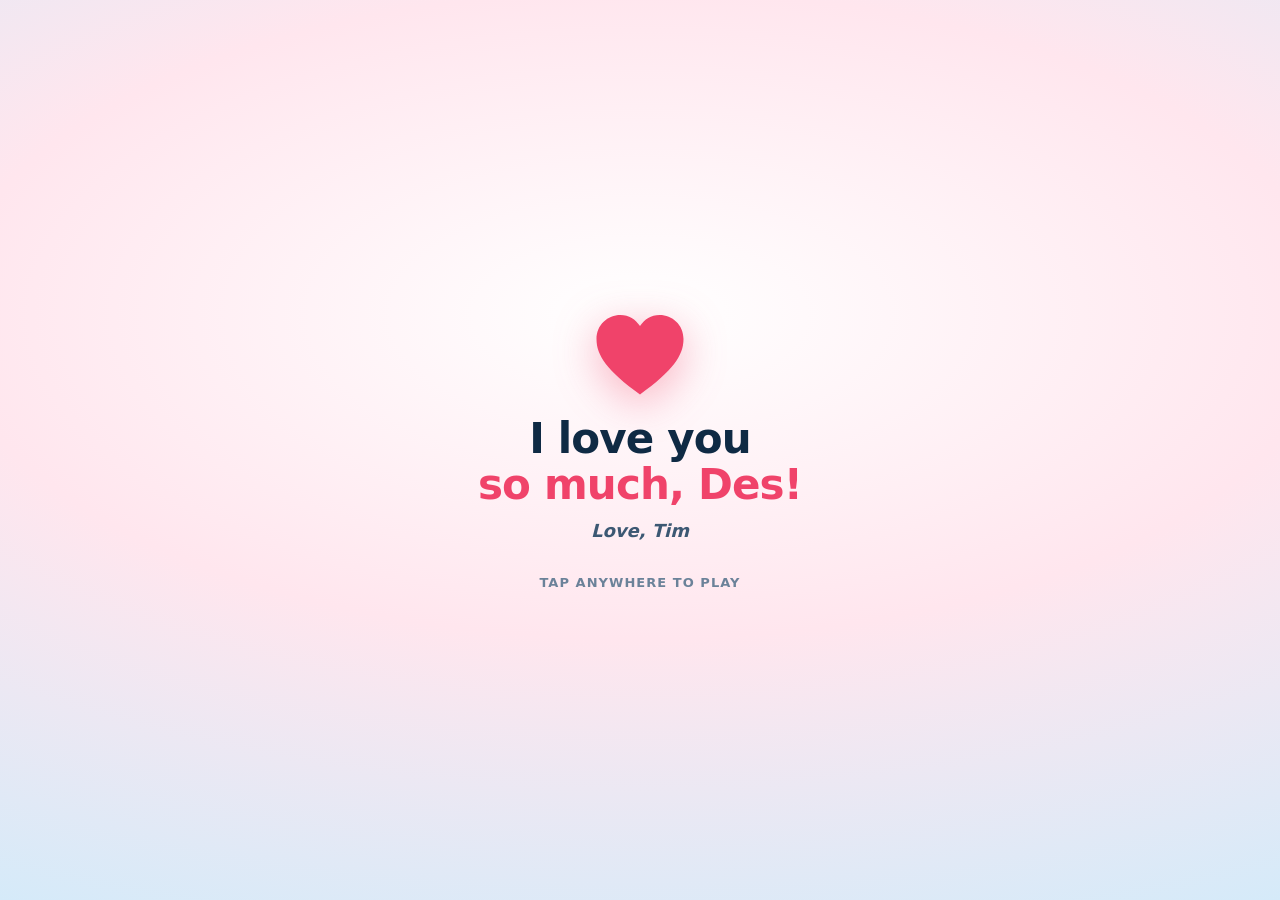
<file: index.html>
<!doctype html>
<html lang="en">
<head>
<meta charset="utf-8">
<meta name="viewport" content="width=device-width, initial-scale=1, viewport-fit=cover, user-scalable=no">
<title>Hot Streak</title>
<meta name="theme-color" content="#8fd8f2">
<meta name="apple-mobile-web-app-capable" content="yes">
<meta name="mobile-web-app-capable" content="yes">
<meta name="apple-mobile-web-app-status-bar-style" content="default">
<meta name="apple-mobile-web-app-title" content="Hot Streak">
<link rel="apple-touch-icon" href="icons/icon-180.png">
<link rel="icon" type="image/png" href="icons/icon-192.png">
<link rel="manifest" href="manifest.webmanifest">
<link rel="stylesheet" href="styles.css">
</head>
<body>
<div id="app">
  <div id="heat"></div>
  <!-- Opening message -->
  <div id="splash" class="hidden" role="dialog" aria-label="I love you so much, Des! Love, Tim">
    <div class="sp-hearts" aria-hidden="true"></div>
    <div class="sp-body">
      <div class="sp-heart" aria-hidden="true"><svg viewBox="0 0 64 58"><path d="M32 56C10 40 3 30 3 19 3 9.5 10.5 3 19 3c5.6 0 10 2.8 13 7.4C35 5.8 39.4 3 45 3c8.5 0 16 6.5 16 16 0 11-7 21-29 37z"/></svg></div>
      <h1>I love you<br><span>so much, Des!</span></h1>
      <p class="sp-sig">Love, Tim</p>
      <p class="sp-tap">Tap anywhere to play</p>
    </div>
  </div>

  <!-- SETUP -->
  <section id="setup" class="screen active">
    <div class="logo">
      <div class="mark" aria-hidden="true">
        <svg viewBox="0 0 120 120">
          <defs>
            <linearGradient id="mkBg" x1="0" y1="0" x2="1" y2="1"><stop offset="0" stop-color="#ffb347"/><stop offset=".5" stop-color="#ff6b3d"/><stop offset="1" stop-color="#f0436a"/></linearGradient>
            <linearGradient id="mkFlame" x1="0" y1="0" x2="0" y2="1"><stop offset="0" stop-color="#fff6c2"/><stop offset="1" stop-color="#ffd23f"/></linearGradient>
            <linearGradient id="mkSeven" x1="0" y1="0" x2="0" y2="1"><stop offset="0" stop-color="#ff8a3d"/><stop offset="1" stop-color="#f0436a"/></linearGradient>
          </defs>
          <rect x="4" y="4" width="112" height="112" rx="30" fill="url(#mkBg)"/>
          <ellipse cx="38" cy="26" rx="34" ry="20" fill="#fff" opacity=".16"/>
          <g class="mk-flame" transform="translate(0 -6)">
            <path d="M62 10C71 24 86 32 84 52 83 64 74 70 64 70H56C46 70 37 63 38 51 39 40 47 35 49 26 54 33 56 36 56 42 60 34 63 24 62 10Z" fill="url(#mkFlame)"/>
            <path d="M61 32C66 40 73 45 71 55 70 61 66 64 61 64 55 64 51 60 52 54 53 48 56 46 57 41 59 45 60 47 60 51 62 46 63 39 61 32Z" fill="#fff"/>
          </g>
          <g transform="rotate(-8 60 66)">
            <rect x="34" y="31" width="52" height="70" rx="10" fill="#fff" stroke="rgba(15,42,68,.08)"/>
            <rect x="38.5" y="35.5" width="43" height="61" rx="7" fill="none" stroke="#ffb08a" stroke-width="1.6"/>
            <text x="60" y="83" text-anchor="middle" font-family="-apple-system, 'SF Pro Display', 'Segoe UI', system-ui, sans-serif" font-size="48" font-weight="800" fill="url(#mkSeven)">7</text>
            <!-- Shimmer stays inside the card: the moving band is clipped to the card's shape. -->
            <clipPath id="mkCardClip"><rect x="34" y="31" width="52" height="70" rx="10"/></clipPath>
            <g clip-path="url(#mkCardClip)"><rect class="mk-shine" x="34" y="31" width="52" height="70" fill="url(#mkShine)"/></g>
          </g>
          <defs><linearGradient id="mkShine" x1="0" y1="0" x2="1" y2="0"><stop offset=".3" stop-color="#ffd9c4" stop-opacity="0"/><stop offset=".5" stop-color="#ffd9c4" stop-opacity=".75"/><stop offset=".7" stop-color="#ffd9c4" stop-opacity="0"/></linearGradient></defs>
        </svg>
      </div>
      <h1>Hot <span>Streak</span></h1>
      <p class="tag">Flip. Push your luck. Hit seven.</p>
    </div>

    <div id="recap" class="recap hidden"></div>
    <button id="btnResume" class="resume hidden" aria-label="Continue saved game">Continue saved game</button>
    <button id="btnEndSaved" class="btn ghost end-saved hidden">End this game</button>

    <div class="panel">
      <div class="row between">
        <label>Players</label>
        <div class="stepper">
          <button id="pMinus" aria-label="Fewer players">−</button>
          <span id="pCount">2</span>
          <button id="pPlus" aria-label="More players">+</button>
        </div>
      </div>
      <div id="names"></div>
      <div class="row between">
        <label>Play to</label>
        <div class="seg" id="targetSeg">
          <button data-v="100">100</button><button data-v="150">150</button><button data-v="200" class="on">200</button><button data-v="300">300</button>
        </div>
      </div>
    </div>

    <button id="btnStart" class="btn primary big">Deal the cards</button>
    <button id="btnRules" class="btn link">How to play</button>
  </section>

  <!-- TABLE -->
  <section id="table" class="screen">
    <header class="topbar">
      <div class="tb-left"><span id="roundLbl">Round 1</span><span class="dot">·</span><span id="targetLbl">to 200</span></div>
      <div id="turnPill" class="hidden"></div>
      <button id="btnMenu" class="iconbtn" aria-label="Menu">⋯</button>
    </header>
    <div class="tablebody">
      <aside id="rail"></aside>
      <main id="stage">
        <div id="seats"></div>
        <div id="reveal"></div>
        <div id="stamp"></div>
      </main>
    </div>
    <footer id="controls">
      <button id="btnFlip" class="deckbtn" aria-label="Flip a card"><i class="charge"></i><span>Flip<small id="deckCount"></small></span></button>
      <button id="btnSkip" class="skipbtn"><b>Skip</b><small id="skipSub">1 per round</small></button>
      <button id="btnClose" class="closebtn"><b>Close</b></button>
    </footer>
  </section>

  <div id="banner"></div>
  <div id="badge"></div>
  <button id="undo" class="hidden"><span>Undo close</span><i></i></button>
  <div id="toast"></div>
  <div id="modalWrap" class="hidden"><div id="modal"></div></div>
  <canvas id="fx"></canvas>
</div>
<script src="engine.js"></script>
<script src="app.js"></script>
</body>
</html>
</file>
<file: styles.css>
:root {
  --sky1: #b6e4f8;
  --sky2: #dcf2fb;
  --sky3: #f2fafe;
  --ink: #0f2a44;
  --ink2: #3c5873;
  --muted: #6b8299;
  --panel: #ffffff;
  --soft: #f2f7fa;
  --line: rgba(15, 42, 68, 0.09);
  --line2: rgba(15, 42, 68, 0.16);
  --shadow: 0 1px 2px rgba(15, 42, 68, .05), 0 6px 16px rgba(15, 42, 68, .06);
  --shadow-lg: 0 2px 6px rgba(15, 42, 68, .06), 0 18px 40px rgba(15, 42, 68, .14);
  --brand: #1677c9;
  --hot: #f2622e;
  --hot-d: #db5021;
  --gold: #f5b301;
  --goldInk: #b97f00;
  --ice: #38bdf8;
  --good: #1aa863;
  --good-d: #15914f;
  --bad: #e5384b;
  --cream: #fffdf8;
  --r-lg: 16px;
  --r-md: 12px;
  --safe-t: env(safe-area-inset-top, 0px);
  --safe-b: env(safe-area-inset-bottom, 0px);
  --font: -apple-system, BlinkMacSystemFont, "SF Pro Text", "Inter", "Segoe UI", system-ui, sans-serif;
}

* { box-sizing: border-box; -webkit-tap-highlight-color: transparent; }
html, body { margin: 0; height: 100%; overflow: hidden; }
body {
  background: linear-gradient(180deg, var(--sky1) 0%, var(--sky2) 50%, var(--sky3) 100%) fixed, var(--sky2);
  color: var(--ink);
  font-family: var(--font);
  -webkit-font-smoothing: antialiased;
  -webkit-user-select: none; user-select: none;
  touch-action: manipulation;
  overscroll-behavior: none;
}
button { font: inherit; color: inherit; border: 0; background: none; cursor: pointer; touch-action: manipulation; }
.hidden { display: none !important; }

#app { position: fixed; inset: 0; }
.screen { position: absolute; inset: 0; display: none; flex-direction: column; }
.screen.active { display: flex; }

@keyframes fade { from { opacity: 0; } }
@keyframes dropin { from { transform: translateY(-10px) scale(1.04); opacity: 0; } }

/* ---------- buttons ---------- */
.btn { border-radius: var(--r-md); padding: 14px 18px; font-weight: 600; font-size: 16px; transition: transform .1s, background .15s, opacity .15s; }
.btn:active { transform: scale(.98); }
.btn.primary { background: var(--hot); color: #fff; box-shadow: 0 1px 2px rgba(219, 80, 33, .3), 0 6px 16px rgba(242, 98, 46, .22); }
.btn.primary:active { background: var(--hot-d); }
.btn.big { font-size: 17px; padding: 16px; }
.btn.ghost { background: var(--panel); border: 1px solid var(--line2); }
.btn.link { color: var(--brand); font-weight: 600; }
.btn.pink { background: var(--bad); color: #fff; }

/* ---------- setup ---------- */
#setup { padding: calc(var(--safe-t) + 20px) 20px calc(var(--safe-b) + 20px); gap: 16px; overflow-y: auto; max-width: 520px; margin: 0 auto; }
.logo { text-align: center; margin-top: auto; }
#setup > :last-child { margin-bottom: auto; }
.logo h1 { margin: 16px 0 0; font-size: 44px; font-weight: 800; letter-spacing: -.03em; line-height: 1; color: var(--ink); }
.logo h1 span { color: var(--hot); }
.tag { margin: 8px 0 0; color: var(--ink2); font-weight: 500; font-size: 15px; }

.panel { background: var(--panel); border-radius: var(--r-lg); padding: 16px; display: flex; flex-direction: column; gap: 12px; box-shadow: var(--shadow); }
.row { display: flex; align-items: center; gap: 10px; }
.between { justify-content: space-between; }
.panel label { font-weight: 600; font-size: 16px; }
.stepper { display: flex; align-items: center; gap: 2px; background: var(--soft); border-radius: 10px; padding: 3px; }
.stepper button { width: 38px; height: 34px; border-radius: 8px; font-size: 20px; font-weight: 500; color: var(--brand); }
.stepper button:active { background: #fff; }
.stepper span { min-width: 30px; text-align: center; font-weight: 700; font-size: 17px; font-variant-numeric: tabular-nums; }
#names { display: flex; flex-direction: column; gap: 8px; }
.nameIn { display: flex; align-items: center; gap: 10px; }
.nameIn .sw { width: 10px; height: 10px; border-radius: 50%; flex: none; background: currentColor; }
.nameIn input { flex: 1; min-width: 0; font: inherit; font-size: 16px; font-weight: 500; color: var(--ink); background: var(--soft); border: 1px solid transparent; border-radius: 10px; padding: 11px 12px; outline: none; -webkit-user-select: text; user-select: text; transition: border-color .15s, background .15s; }
.nameIn input:focus { border-color: var(--brand); background: #fff; }
.nameIn input::placeholder { color: #9bb0c2; }
.seg { display: flex; background: var(--soft); border-radius: 10px; padding: 3px; }
.seg button { padding: 7px 11px; border-radius: 8px; font-weight: 600; font-size: 14px; color: var(--muted); transition: background .15s, color .15s; }
.seg button.on { background: #fff; color: var(--ink); box-shadow: 0 1px 3px rgba(15, 42, 68, .12); }

/* ---------- table ---------- */
.topbar { display: flex; align-items: center; justify-content: space-between; padding: calc(var(--safe-t) + 8px) 14px 8px 16px; font-weight: 600; color: var(--ink2); font-size: 13px; letter-spacing: .01em; }
.topbar .dot { margin: 0 6px; opacity: .4; }
.tb-left { background: rgba(255, 255, 255, .75); border: 1px solid var(--line); padding: 6px 12px; border-radius: 999px; }
.iconbtn { width: 36px; height: 32px; border-radius: 10px; background: rgba(255, 255, 255, .8); font-size: 18px; line-height: 1; font-weight: 700; color: var(--ink2); border: 1px solid var(--line); }
.tablebody { flex: 1; display: flex; min-height: 0; gap: 10px; padding: 0 12px; }

#rail { width: 108px; flex: none; display: flex; flex-direction: column; gap: 6px; overflow-y: auto; padding: 2px 2px 8px 0; scrollbar-width: none; }
#rail::-webkit-scrollbar { display: none; }
.chip { position: relative; text-align: left; border-radius: var(--r-md); padding: 8px 9px 8px 12px; background: var(--panel); border: 1.5px solid transparent; box-shadow: var(--shadow); transition: border-color .2s, background .2s; overflow: hidden; }
.chip::before { content: ""; position: absolute; left: 0; top: 10px; bottom: 10px; width: 3px; border-radius: 0 3px 3px 0; background: var(--pc); }
.chip .nm { font-weight: 600; font-size: 13px; white-space: nowrap; overflow: hidden; text-overflow: ellipsis; padding-right: 16px; color: var(--pc); }
.chip .tot { font-weight: 700; font-size: 24px; line-height: 1.1; font-variant-numeric: tabular-nums; letter-spacing: -.02em; }
.chip .rd { font-size: 12px; font-weight: 600; color: var(--muted); display: flex; gap: 5px; align-items: center; min-height: 16px; }
.chip .rd .plus { color: var(--goldInk); }
.chip .bar { height: 3px; border-radius: 2px; background: var(--soft); margin-top: 6px; overflow: hidden; }
.chip .bar i { display: block; height: 100%; background: var(--pc); border-radius: 2px; transition: width .6s; }
.chip .dealer { position: absolute; right: 7px; top: 7px; width: 16px; height: 16px; border-radius: 50%; background: var(--ink); color: #fff; font-size: 9px; font-weight: 700; display: grid; place-items: center; }
.chip.turn { border-color: var(--gold); }
.chip.focus:not(.turn) { border-color: var(--line2); }
.chip.out { opacity: .7; }
.chip.busted .tot { color: var(--bad); }
.chip.frozen { border-color: var(--ice); }
.tag-s { font-size: 9.5px; font-weight: 700; padding: 2px 7px; border-radius: 999px; letter-spacing: .06em; color: #fff; text-transform: uppercase; line-height: 1.4; }
.tag-s.bust { background: var(--bad); }
.tag-s.closed { background: var(--good); }
.tag-s.frozen { background: var(--ice); }
.tag-s.sc { background: #e8382f; }
.tag-s.turn { background: var(--gold); color: #3a2a00; }
.tag-s.skip { background: #9fb3c4; }

#stage { position: relative; flex: 1; min-width: 0; display: flex; flex-direction: column; align-items: stretch; }


/* ---------- cards ---------- */
.card { position: relative; aspect-ratio: 5 / 7; border-radius: 10%/7.2%; container-type: inline-size; background: var(--cream); box-shadow: 0 0 0 1px rgba(15, 42, 68, .07), 0 2px 6px rgba(15, 42, 68, .1); overflow: hidden; flex: none; }
.card.num::before { content: ""; position: absolute; inset: 6cqw; border-radius: 7cqw; border: 1.4cqw solid color-mix(in srgb, var(--c) 55%, transparent); }
.card.num .big { position: absolute; inset: 0; display: grid; place-items: center; font-weight: 750; font-size: 52cqw; color: var(--c); letter-spacing: -.05em; }
.card .corner { position: absolute; font-weight: 700; font-size: 13cqw; color: var(--c); line-height: 1; opacity: .8; }
.card .tl { left: 12cqw; top: 11cqw; }
.card .br { right: 12cqw; bottom: 11cqw; transform: rotate(180deg); }
.card .ic { position: absolute; left: 50%; top: 50%; width: 70cqw; height: 70cqw; transform: translate(-50%, -50%); }
.card .ic svg { width: 100%; height: 100%; display: block; }

/* Bonus and action colors follow the real game: bonus orange, Freeze light blue, Flip Three yellow, Second Chance red. */
.card.mod, .card.x2 { background: linear-gradient(165deg, #f4a043, #e5782a); }
.card.mod .big, .card.x2 .big { position: absolute; inset: 0; display: grid; place-items: center; font-weight: 750; font-size: 40cqw; letter-spacing: -.04em; color: #fff; text-shadow: 0 .6cqw 1.6cqw rgba(110, 40, 0, .3); }
.card.x2 .big { font-size: 44cqw; }
.card.freeze { background: linear-gradient(165deg, #b4e6fb, #7ccbef); }
.card.flip3 { background: linear-gradient(165deg, #fff07a, #f7d82b); }
.card.second { background: linear-gradient(165deg, #f2615a, #d8352c); }

.card.back { background: linear-gradient(165deg, #6cc3ee, #429fdb); box-shadow: inset 0 0 0 3cqw rgba(255, 255, 255, .35), 0 2px 6px rgba(15, 42, 68, .12); }
.card.back::before { content: "7"; position: absolute; left: 50%; top: 50%; width: 42cqw; height: 42cqw; transform: translate(-50%, -50%); border-radius: 50%; border: 2cqw solid rgba(255, 255, 255, .8); display: grid; place-items: center; font-weight: 750; font-size: 24cqw; color: #fff; }

.card .xmark { position: absolute; inset: 0; display: grid; place-items: center; background: rgba(229, 56, 75, .12); color: var(--bad); font-size: 56cqw; font-weight: 500; }

/* ---------- reveal ---------- */
#reveal { position: absolute; left: 50%; top: 46%; width: 56%; max-width: 180px; transform: translate(-50%, -50%); pointer-events: none; perspective: 900px; z-index: 5; }
#reveal .flipper { position: relative; width: 100%; aspect-ratio: 5 / 7; transform-style: preserve-3d; animation: flyflip .5s cubic-bezier(.3, .8, .3, 1) both; }
#reveal .flipper > .card { position: absolute; inset: 0; width: 100%; backface-visibility: hidden; -webkit-backface-visibility: hidden; box-shadow: var(--shadow-lg); }
#reveal .flipper > .card.back { transform: rotateY(180deg); }
#reveal.out .flipper { animation: flyout .3s cubic-bezier(.4, 0, .2, 1) forwards; }
@keyframes flyflip {
  0% { transform: translate(-60%, 110%) scale(.5) rotateY(180deg); opacity: 0; }
  30% { opacity: 1; }
  100% { transform: none; }
}
@keyframes flyout { to { transform: translateY(-10%) scale(.8); opacity: 0; } }

/* Event label: a clean pill in the middle of the table. */
#stamp { position: fixed; left: 50%; top: 44%; transform: translate(-50%, -50%); z-index: 6; pointer-events: none; opacity: 0; white-space: nowrap; text-align: center;
  padding: 10px 22px; border-radius: 999px; font-size: 20px; font-weight: 700; letter-spacing: .06em; text-transform: uppercase; color: #fff; box-shadow: var(--shadow-lg); }
#stamp small { display: block; font-size: 12px; font-weight: 500; letter-spacing: .02em; text-transform: none; opacity: .9; margin-top: 1px; }
#stamp.show { animation: stamp 1.3s cubic-bezier(.2, .8, .3, 1) forwards; }
#stamp.bust { background: var(--bad); }
#stamp.seven { background: linear-gradient(135deg, #f4a043, #e5552a); }
#stamp.saved { background: #d8352c; }
#stamp.freeze { background: #2d9fe0; }
#stamp.flip3 { background: #f7d82b; color: #3d3000; }
@keyframes stamp {
  0% { opacity: 0; transform: translate(-50%, -50%) scale(.9); }
  18% { opacity: 1; transform: translate(-50%, -50%) scale(1); }
  80% { opacity: 1; }
  100% { opacity: 0; transform: translate(-50%, -50%) scale(.98); }
}

.flashred::after, .flashice::after, .flashgold::after { content: ""; position: fixed; inset: 0; pointer-events: none; animation: flash .7s ease-out forwards; z-index: 40; }
.flashred::after { background: radial-gradient(circle, transparent 45%, rgba(229, 56, 75, .25)); }
.flashice::after { background: radial-gradient(circle, transparent 40%, rgba(56, 189, 248, .3)); }
.flashgold::after { background: radial-gradient(circle, transparent 40%, rgba(245, 179, 1, .28)); }
@keyframes flash { from { opacity: 1; } to { opacity: 0; } }

/* ---------- controls: three equal buttons ---------- */
#controls { display: grid; grid-template-columns: 1fr 1fr; grid-template-areas: "skip close" "flip flip"; gap: 8px; padding: 10px 12px calc(var(--safe-b) + 12px); }
#controls > button { position: relative; min-width: 0; height: 46px; border-radius: 14px; display: flex; flex-direction: column; align-items: center; justify-content: center; overflow: hidden;
  font-size: 17px; font-weight: 600; letter-spacing: .01em; transition: transform .1s, background .15s, opacity .2s, box-shadow .2s; }
#controls > button:active { transform: scale(.97); }
#controls > button b { font-weight: 600; }
.deckbtn { grid-area: flip; height: 68px !important; font-size: 22px !important; font-weight: 700 !important; letter-spacing: .02em !important; background: var(--hot); color: #fff; box-shadow: 0 1px 2px rgba(219, 80, 33, .3), 0 6px 16px rgba(242, 98, 46, .22); touch-action: none; -webkit-touch-callout: none; }
.closebtn { grid-area: close; background: var(--good); color: #fff; box-shadow: 0 1px 2px rgba(21, 145, 79, .3), 0 6px 16px rgba(26, 168, 99, .2); }
.skipbtn { grid-area: skip; flex-direction: row !important; gap: 6px; background: var(--panel); color: var(--ink); border: 1px solid var(--line2); box-shadow: var(--shadow); }
.skipbtn small { font-size: 11px; font-weight: 500; color: var(--muted); }
.skipbtn.off { opacity: .4; pointer-events: none; box-shadow: none; }
#controls.locked button { opacity: .4; pointer-events: none; box-shadow: none; }

/* Hold to flip: the button fills from left to right while held. */
.deckbtn .charge { position: absolute; inset: 0; background: rgba(255, 255, 255, .22); transform: scaleX(0); transform-origin: left; pointer-events: none; }
.deckbtn.charging .charge { transform: scaleX(1); transition: transform .7s linear; }
.deckbtn.charging { background: var(--hot-d); }
.deckbtn.charged { box-shadow: 0 0 0 3px rgba(245, 179, 1, .55), 0 6px 16px rgba(242, 98, 46, .3); }
.deckbtn > span { position: relative; }
.flycard { position: fixed; z-index: 45; pointer-events: none; margin: 0; }

/* ---------- banner / toast ---------- */
#banner { position: fixed; left: 0; right: 0; top: 38%; z-index: 30; text-align: center; pointer-events: none; opacity: 0; }
#banner.show { animation: banner 1.1s cubic-bezier(.2, .8, .3, 1) forwards; }
#banner .inner { display: inline-block; padding: 12px 26px; border-radius: var(--r-lg); background: rgba(255, 255, 255, .96); border: 1px solid var(--line); box-shadow: var(--shadow-lg); }
#banner small { display: block; font-size: 11px; font-weight: 600; color: var(--muted); letter-spacing: .1em; text-transform: uppercase; }
#banner b { display: block; font-size: 26px; font-weight: 700; letter-spacing: -.01em; color: var(--pc, var(--ink)); }
@keyframes banner { 0% { opacity: 0; transform: translateY(8px); } 18% { opacity: 1; transform: none; } 78% { opacity: 1; } 100% { opacity: 0; transform: translateY(-6px); } }
#toast { position: fixed; left: 50%; bottom: calc(var(--safe-b) + 150px); transform: translateX(-50%); z-index: 25; max-width: 88%; padding: 10px 16px; border-radius: var(--r-md); background: #fff; color: var(--ink); border: 1px solid var(--line); box-shadow: var(--shadow-lg); font-weight: 500; font-size: 14px; text-align: center; opacity: 0; pointer-events: none; transition: opacity .2s, transform .2s; }
#toast b { font-weight: 700; }
#toast.show { opacity: 1; transform: translateX(-50%) translateY(-4px); }

/* ---------- modal ---------- */
#modalWrap { position: fixed; inset: 0; z-index: 50; background: rgba(15, 42, 68, .3); backdrop-filter: blur(6px); -webkit-backdrop-filter: blur(6px); display: flex; align-items: flex-end; justify-content: center; animation: fade .2s; }
#modal { width: 100%; max-width: 520px; max-height: 92%; overflow-y: auto; background: #fff; border-radius: 20px 20px 0 0; padding: 22px 18px calc(var(--safe-b) + 18px); box-shadow: 0 -8px 30px rgba(15, 42, 68, .14); animation: slideup .3s cubic-bezier(.2, .8, .3, 1); }
@keyframes slideup { from { transform: translateY(100%); } }
#modal h2 { margin: 0 0 4px; font-size: 22px; font-weight: 700; letter-spacing: -.01em; }
#modal h3 { font-size: 15px; font-weight: 600; }
#modal p { margin: 0 0 12px; color: var(--muted); font-weight: 400; font-size: 15px; line-height: 1.4; }
#modal p b { color: var(--ink); font-weight: 600; }
.mhead { display: flex; gap: 14px; align-items: center; margin-bottom: 16px; }
.mhead .card { width: 64px; animation: dropin .3s ease-out; }
.pick { display: flex; flex-direction: column; gap: 8px; }
.pick button { position: relative; display: flex; align-items: center; justify-content: space-between; gap: 10px; padding: 13px 16px 13px 20px; border-radius: var(--r-md); background: var(--soft); border: 1px solid transparent; text-align: left; transition: transform .1s, background .15s, border-color .15s; }
.pick button::before { content: ""; position: absolute; left: 9px; top: 50%; width: 4px; height: 26px; transform: translateY(-50%); border-radius: 2px; background: var(--pc); }
.pick button:active { transform: scale(.98); border-color: var(--pc); background: #fff; }
.pick .pn { font-size: 17px; font-weight: 600; color: var(--ink); }
.pick .pm { font-size: 12.5px; font-weight: 500; color: var(--muted); margin-top: 1px; }
.pick .pr { font-size: 20px; font-weight: 700; color: var(--ink); font-variant-numeric: tabular-nums; }
.pick .you { font-size: 10px; font-weight: 700; padding: 2px 6px; border-radius: 999px; background: var(--ink); color: #fff; margin-left: 6px; vertical-align: middle; letter-spacing: .06em; }

.sumrows { display: flex; flex-direction: column; gap: 8px; margin: 12px 0 16px; }
.sumrow { position: relative; display: grid; grid-template-columns: 1fr auto; gap: 2px 10px; padding: 12px 14px 12px 20px; border-radius: var(--r-md); background: var(--soft); }
.sumrow::before { content: ""; position: absolute; left: 9px; top: 12px; bottom: 12px; width: 4px; border-radius: 2px; background: var(--pc); }
.sumrow .sn { font-weight: 600; font-size: 16px; }
.sumrow .st { font-weight: 700; font-size: 24px; letter-spacing: -.02em; text-align: right; font-variant-numeric: tabular-nums; grid-row: span 2; align-self: center; }
.sumrow .sb { font-size: 12.5px; font-weight: 500; color: var(--muted); }
.sumrow .gain { color: var(--goldInk); font-weight: 700; }
.sumrow .gain.zero { color: var(--bad); }
.sumrow.lead { background: #fff7e0; }
.sumrow .bar { grid-column: 1 / -1; height: 4px; border-radius: 2px; background: rgba(15, 42, 68, .08); overflow: hidden; margin-top: 8px; }
.sumrow .bar i { display: block; height: 100%; width: 0; background: var(--pc); transition: width 1s .2s; }
.winner { text-align: center; padding: 8px 0 4px; }
.winner small { display: block; font-size: 11px; font-weight: 600; letter-spacing: .12em; text-transform: uppercase; color: var(--muted); }
.winner h2 { font-size: 30px !important; color: var(--pc, var(--ink)); margin-top: 4px !important; }
.mbtns { display: flex; flex-direction: column; gap: 10px; }
.menu-list { display: flex; flex-direction: column; gap: 8px; margin-top: 10px; }
.menu-list .btn { text-align: left; }
.rules { font-size: 15px; line-height: 1.5; color: var(--ink2); font-weight: 400; }
.rules p { color: var(--ink2) !important; }
.rules b { color: var(--ink); font-weight: 600; }
.rules h3 { margin: 18px 0 6px; font-size: 13px !important; font-weight: 600; color: var(--muted); letter-spacing: .08em; text-transform: uppercase; }
.rules ul { margin: 0; padding-left: 18px; }
.rules li { margin: 4px 0; }
.rules .minis { display: flex; gap: 6px; margin: 8px 0 10px; }
.rules .minis .card { width: 44px; }

#fx { position: fixed; inset: 0; width: 100%; height: 100%; pointer-events: none; z-index: 60; }

@media (min-width: 600px) {
  #rail { width: 150px; }
  .tablebody, #controls { max-width: 760px; margin-left: auto; margin-right: auto; width: 100%; }
}
@media (max-height: 700px) {
  #controls > button { height: 42px; }
  .deckbtn { height: 60px !important; }
}

/* ---------- heat (table warms as your hand fills) ---------- */
#heat { position: fixed; inset: 0; pointer-events: none; opacity: 0; transition: opacity .7s ease;
  background: linear-gradient(180deg, #ffc9a0 0%, #ffe0c4 50%, #fff4e8 100%); }
#heat.beat { animation: heatbeat var(--beat, 1s) ease-in-out infinite; }
@keyframes heatbeat { 0%, 100% { filter: none; } 15% { filter: saturate(1.35); } 30% { filter: none; } }

/* ---------- achievements, moments ---------- */
#badge { position: fixed; left: 50%; top: calc(var(--safe-t) + 54px); z-index: 70; transform: translate(-50%, -16px); opacity: 0; visibility: hidden; transition: transform .35s cubic-bezier(.2, .8, .3, 1), opacity .25s, visibility .25s; pointer-events: none;
  display: flex; align-items: center; gap: 12px; padding: 10px 16px 10px 12px; border-radius: var(--r-lg); background: #fff; border: 1px solid var(--line); box-shadow: var(--shadow-lg); width: max-content; max-width: 92vw; }
#badge.show { transform: translate(-50%, 0); opacity: 1; visibility: visible; }
#badge .be { font-size: 24px; width: 38px; height: 38px; border-radius: 10px; background: #fff7e0; display: grid; place-items: center; }
#badge small { display: block; font-size: 10.5px; font-weight: 600; color: var(--goldInk); letter-spacing: .08em; text-transform: uppercase; }
#badge b { display: block; font-size: 15px; font-weight: 700; }
#badge span.d { display: block; font-size: 12px; font-weight: 500; color: var(--muted); }
.achlist { display: flex; flex-direction: column; gap: 6px; margin: 0 0 16px; }
.achrow { display: flex; flex-direction: column; gap: 6px; font-weight: 600; font-size: 14px; }
.achchips { display: flex; flex-wrap: wrap; gap: 6px; }
.achrow .an { color: var(--pc); min-width: 64px; }
.achchip { display: inline-flex; align-items: center; gap: 4px; padding: 4px 9px; border-radius: 999px; background: var(--soft); border: 1px solid var(--line); font-size: 12.5px; font-weight: 500; }
.moment { margin: 8px 0 4px; padding: 11px 14px; border-radius: var(--r-md); background: var(--soft); font-weight: 500; font-size: 14.5px; }
.moment b { font-weight: 700; }
.moment small { display: block; font-size: 10.5px; font-weight: 600; letter-spacing: .1em; text-transform: uppercase; color: var(--muted); margin-bottom: 2px; }
.newlead { display: inline-block; margin-top: 6px; padding: 3px 10px; border-radius: 999px; background: #fff1c4; color: #6b4b00; font-weight: 600; font-size: 12.5px; }

/* ---------- undo ---------- */
#undo { position: fixed; left: 50%; bottom: calc(var(--safe-b) + 200px); transform: translateX(-50%); z-index: 26; overflow: hidden; padding: 10px 18px; border-radius: var(--r-md); background: var(--ink); color: #fff; font-weight: 600; font-size: 15px; box-shadow: var(--shadow-lg); animation: dropin .25s ease-out; }
#undo i { position: absolute; left: 0; bottom: 0; height: 3px; width: 100%; background: var(--gold); transform-origin: left; animation: undoBar 5s linear forwards; }
@keyframes undoBar { to { transform: scaleX(0); } }

/* ---------- hands: 2-3 players all on screen; 4+ players the focused hand beside the score rail ----------
   Card sizes (--cols, --cw, --xw) come from layoutSeats() in app.js so each hand fills its space. */
#table:not(.railmode) #rail { display: none; }
#seats { display: flex; flex-direction: column; gap: 10px; flex: 1; min-height: 0; padding: 2px 1px 2px; }
.seat { position: relative; flex: 1 1 0; min-height: 0; display: flex; flex-direction: column; gap: 8px; background: var(--panel); border-radius: var(--r-lg); padding: 11px 12px 12px 16px; border: 1.5px solid transparent; box-shadow: var(--shadow); overflow: hidden; transition: border-color .2s, background .2s, box-shadow .2s; }
.seat::before { content: ""; position: absolute; left: 0; top: 14px; bottom: 14px; width: 4px; border-radius: 0 4px 4px 0; background: var(--pc); }
.seat.turn { border-color: var(--gold); background: linear-gradient(180deg, #fff8e6, #fff 55%); box-shadow: 0 0 0 4px rgba(245, 179, 1, .15), var(--shadow); }
.seat.focus { border-color: var(--line2); }
.seat.out { background: rgba(255, 255, 255, .75); }
.seat.frozen { border-color: var(--ice); background: linear-gradient(180deg, #e9f7fe, #fff 55%); }
.seat.busted .seat-cards .card { filter: grayscale(.9) opacity(.6); }
.seat-head { flex: none; display: flex; align-items: center; justify-content: space-between; gap: 8px; }
.seat-name { flex: 1 1 0; display: flex; align-items: center; gap: 6px; min-width: 0; min-height: 26px; font-weight: 700; font-size: 16px; color: var(--pc); }
.seat-name .nm { flex: 0 1 auto; min-width: 2.5em; white-space: nowrap; overflow: hidden; text-overflow: ellipsis; }
.seat-name .tag-s { flex: none; }
.seat-score { display: flex; align-items: center; gap: 8px; flex: none; }
.seat-rd { font-size: 13px; font-weight: 600; color: var(--goldInk); font-variant-numeric: tabular-nums; }
.seat-rd small { font-size: 11px; font-weight: 500; color: var(--muted); }
.seat.busted .seat-rd { color: var(--bad); }
.seat-tot { min-width: 40px; text-align: center; padding: 3px 10px; border-radius: 999px; background: color-mix(in srgb, var(--pc) 13%, #fff); font-size: 20px; font-weight: 700; line-height: 1.15; letter-spacing: -.02em; font-variant-numeric: tabular-nums; }
.seat-body { flex: 1 1 0; min-height: 0; display: flex; flex-direction: column; justify-content: space-evenly; gap: 8px; }
.seat-cards { display: flex; flex-wrap: wrap; justify-content: center; gap: 6px; align-self: center;
  width: calc(var(--cols, 7) * var(--cw, 40px) + (var(--cols, 7) - 1) * 6px); }
.seat-cards > * { width: var(--cw, 40px); flex: none; }
.seat-cards .card.new, .seat-extras .card.new { animation: dropin .28s ease-out; }
.slot { aspect-ratio: 5 / 7; border-radius: 10%/7.2%; background: color-mix(in srgb, var(--pc) 7%, #f3f7fa); box-shadow: inset 0 0 0 1px color-mix(in srgb, var(--pc) 12%, transparent); }
.seat-extras { display: flex; gap: 6px; justify-content: center; min-height: calc(var(--xw, 32px) * 1.4); }
.seat-extras .card { width: var(--xw, 32px); }
/* 4+ players: the hand panel is narrow, so the name gets its own line above the score. */
#table.railmode .seat-head { flex-wrap: wrap; row-gap: 6px; }
#table.railmode .seat-name { flex: 1 0 100%; }
/* Score chips share the rail's height (up to a point) so the column doesn't end in empty space. */
#rail .chip { flex: 1 1 0; min-height: 66px; max-height: 128px; display: flex; flex-direction: column; justify-content: center; }
#rail .chip .tot { font-size: 28px; }

/* 6 and 9 are underlined so they read correctly upside down. */
.card.num.u69 .big, .card.num.u69 .corner { text-decoration: underline; text-decoration-thickness: .08em; text-underline-offset: .08em; }
.seat-extras { align-items: center; }
.xhint { font-size: 10.5px; font-weight: 600; letter-spacing: .08em; text-transform: uppercase; color: color-mix(in srgb, var(--pc) 45%, #9fb0bf); }

/* ---------- whose turn ---------- */
.topbar { position: relative; }
.topbar { gap: 8px; }
.topbar .tb-left { margin-left: auto; flex: none; white-space: nowrap; }
#btnMenu { flex: none; }
#turnPill { order: -1; flex: 0 1 auto; min-width: 0; padding: 6px 14px; border-radius: 999px;
  background: var(--pc); color: #fff; font-size: 14px; font-weight: 700; white-space: nowrap; overflow: hidden; text-overflow: ellipsis;
  box-shadow: 0 4px 14px color-mix(in srgb, var(--pc) 40%, transparent); }
.seat.turn { border: 2px solid var(--pc); background: linear-gradient(180deg, color-mix(in srgb, var(--pc) 10%, #fff), #fff 60%);
  box-shadow: 0 0 0 4px color-mix(in srgb, var(--pc) 16%, transparent), var(--shadow); }
#seats.hasturn .seat:not(.turn) { opacity: .6; filter: saturate(.7); }
.seat { transition: opacity .25s, filter .25s, border-color .2s, background .2s, box-shadow .2s; }
.tag-s.turn { background: var(--pc); color: #fff; }
.chip.turn { border-color: var(--pc); box-shadow: 0 0 0 3px color-mix(in srgb, var(--pc) 18%, transparent), var(--shadow); }

/* Dealer marker spelled out. */
.tag-s.dealer { background: var(--soft); color: var(--ink2); box-shadow: inset 0 0 0 1px var(--line2); }
.chip .dealer { width: auto; height: auto; padding: 1px 6px; border-radius: 999px; background: var(--soft); color: var(--ink2); font-size: 8.5px; letter-spacing: .04em; text-transform: uppercase; box-shadow: inset 0 0 0 1px var(--line2); }

/* Small phones (iPhone SE / mini width and below): trim secondary text so nothing collides. */
@media (max-width: 380px) {
  .seat-rd small { display: none; }
  .tb-left { padding: 6px 10px; font-size: 12px; }
  #turnPill { font-size: 13px; padding: 6px 12px; }
  .seat { padding: 10px 10px 11px 14px; }
}
@media (max-width: 340px) {
  #targetLbl, .topbar .dot { display: none; }
  .seat-name { font-size: 15px; }
  .seat-tot { font-size: 18px; padding: 2px 8px; }
}

/* ---------- full-screen action picker (Freeze / Flip Three / spare Second Chance) ---------- */
#modal.picker { max-width: none; height: 100%; max-height: 100%; border-radius: 0; display: flex; flex-direction: column; gap: 14px;
  padding: calc(var(--safe-t) + 22px) 18px calc(var(--safe-b) + 18px); box-shadow: none; animation: fade .2s ease-out; }
#modal.picker.freeze { background: radial-gradient(120% 60% at 50% 0%, #a9e3fb, #e6f7fe 55%, #fff); }
#modal.picker.flip3 { background: radial-gradient(120% 60% at 50% 0%, #ffe970, #fff8cf 55%, #fff); }
#modal.picker.second { background: radial-gradient(120% 60% at 50% 0%, #ffb0aa, #ffecea 55%, #fff); }
.pk-hero { flex: none; display: flex; flex-direction: column; align-items: center; text-align: center; gap: 4px; }
.pk-card { width: min(30vw, 22vh, 150px); perspective: 800px; margin-bottom: 6px; filter: drop-shadow(0 16px 26px rgba(15, 42, 68, .28)); }
.pk-card .card { width: 100%; animation: pkcard .7s cubic-bezier(.2, 1.25, .35, 1) both, pkfloat 3.2s ease-in-out .8s infinite; }
@keyframes pkcard { from { transform: rotateY(180deg) rotate(-18deg) scale(.4); opacity: 0; } }
@keyframes pkfloat { 50% { transform: translateY(-7px) rotate(-2deg); } }
#modal.picker h2 { margin: 0; font-size: 32px; font-weight: 800; letter-spacing: -.02em; }
#modal.picker.freeze h2 { color: #0d5f97; }
#modal.picker.flip3 h2 { color: #8a6a00; }
#modal.picker.second h2 { color: #b3261e; }
#modal.picker p { margin: 0; max-width: 34ch; font-size: 15px; }
#modal.picker .pick { flex: 1 1 auto; min-height: 0; display: flex; flex-direction: column; gap: 10px; }
#modal.picker .pick button { flex: 1 1 0; min-height: 66px; max-height: 128px; padding: 12px 18px 12px 26px; border-radius: 18px; background: #fff;
  border: 1.5px solid var(--line); box-shadow: var(--shadow); animation: pkbtn .4s cubic-bezier(.2, .9, .3, 1) both; }
#modal.picker .pick button::before { left: 11px; width: 5px; height: 60%; }
#modal.picker .pick button:active { transform: scale(.97); border-color: var(--pc); background: color-mix(in srgb, var(--pc) 8%, #fff); }
@keyframes pkbtn { from { transform: translateY(18px); opacity: 0; } }
.pk-who { min-width: 0; flex: 1 1 auto; }
#modal.picker .pn { display: flex; align-items: center; gap: 6px; font-size: 21px; font-weight: 700; color: var(--pc); min-width: 0; }
.pn-t { min-width: 0; white-space: nowrap; overflow: hidden; text-overflow: ellipsis; }
#modal.picker .pm { font-size: 13px; }
#modal.picker .pr { flex: none; text-align: right; font-size: 30px; font-weight: 800; line-height: 1; }
#modal.picker .pr small { display: block; font-size: 10.5px; font-weight: 600; color: var(--muted); letter-spacing: .06em; text-transform: uppercase; margin-top: 3px; }

/* ---------- bust: the card swells and glows red, splits, and the halves drift apart ---------- */
#reveal.busting .flipper > .card:not(.back) { animation: bustswell .42s cubic-bezier(.3, .7, .4, 1) forwards; }
@keyframes bustswell {
  to { transform: scale(1.07); box-shadow: 0 0 0 3px rgba(229, 56, 75, .9), 0 0 36px 6px rgba(229, 56, 75, .5), 0 18px 36px rgba(15, 42, 68, .3); }
}
.shard { position: fixed !important; right: auto; bottom: auto; z-index: 46; margin: 0; pointer-events: none;
  box-shadow: 0 0 0 3px rgba(229, 56, 75, .9), 0 0 30px 4px rgba(229, 56, 75, .45) !important; }
#stamp.bust { font-size: 30px; padding: 14px 34px; letter-spacing: .1em; box-shadow: 0 0 0 6px rgba(229, 56, 75, .2), 0 18px 40px rgba(229, 56, 75, .4); }
#stamp.bust.show { animation: bustin 1.35s cubic-bezier(.2, .8, .3, 1) forwards; }
@keyframes bustin {
  0% { opacity: 0; transform: translate(-50%, -50%) scale(1.5); }
  18% { opacity: 1; transform: translate(-50%, -50%) scale(.97); }
  28%, 82% { opacity: 1; transform: translate(-50%, -50%) scale(1); }
  100% { opacity: 0; transform: translate(-50%, -50%) scale(.98); }
}
.seat.busting { animation: seatred 1s ease-out; }
@keyframes seatred {
  0% { box-shadow: 0 0 0 0 rgba(229, 56, 75, .55); background: #fff; }
  35% { box-shadow: 0 0 0 7px rgba(229, 56, 75, .22); background: #ffe8eb; }
  100% { box-shadow: var(--shadow); }
}
.seat.busting .seat-cards .card { transition: filter .6s ease; }

/* ---------- round results: tall sheet, big rows, big Next round button ---------- */
#modal.results { min-height: 84%; display: flex; flex-direction: column; padding: 26px 20px calc(var(--safe-b) + 20px); }
#modal.results h2 { font-size: 28px; }
#modal.results .moment { padding: 14px 16px; font-size: 16px; }
#modal.results .sumrows { flex: 1 1 auto; gap: 12px; margin: 14px 0 18px; }
#modal.results .sumrow { padding: 16px 18px 16px 26px; border-radius: 16px; }
#modal.results .sumrow::before { left: 11px; width: 5px; top: 16px; bottom: 16px; }
#modal.results .sumrow .sn { font-size: 20px; }
#modal.results .sumrow .sb { font-size: 14px; }
#modal.results .sumrow .st { font-size: 38px; }
#modal.results .sumrow .bar { height: 6px; margin-top: 10px; }
#modal.results .mbtns { margin-top: auto; gap: 12px; }
#modal.results #mNext, #modal.results #mRematch { min-height: 66px; font-size: 20px; font-weight: 700; border-radius: 18px; }
#modal.results #mNew, #modal.results #mUndo { min-height: 52px; font-size: 17px; }

/* ---------- controls: bigger Skip / Close (Flip stays the biggest) ---------- */
#controls > button { height: 54px; font-size: 18px; }
.deckbtn { height: 70px !important; font-size: 24px !important; }
.skipbtn small { font-size: 12px; }
@media (max-height: 700px) {
  #controls > button { height: 48px; }
  .deckbtn { height: 62px !important; }
}

/* ---------- tighter chrome around the hands so the cards get the space ---------- */
#table.railmode #seats, #seats { gap: 8px; }
.seat { padding: 10px 11px 11px 15px; gap: 6px; }
.seat-body { gap: 6px; }
#controls { padding-top: 8px; }

/* ---------- continue saved game: a big card at the top of setup ---------- */
.resume { display: flex; align-items: center; gap: 14px; width: 100%; padding: 16px 16px 16px 20px; border-radius: 18px; text-align: left; color: #fff;
  background: linear-gradient(135deg, #2b8fe0, #1667b8); box-shadow: 0 2px 4px rgba(22, 103, 184, .3), 0 12px 28px rgba(22, 119, 201, .32);
  animation: dropin .35s ease-out; transition: transform .1s; }
.resume:active { transform: scale(.98); }
.rs-txt { flex: 1 1 auto; min-width: 0; display: flex; flex-direction: column; gap: 3px; }
.rs-title { font-size: 20px; font-weight: 800; letter-spacing: -.01em; }
.rs-sub { font-size: 13px; font-weight: 600; opacity: .9; }
.rs-who { display: block; margin-top: 4px; padding: 4px 10px; align-self: flex-start; max-width: 100%; border-radius: 999px; background: #fff; font-size: 13px; white-space: nowrap; overflow: hidden; text-overflow: ellipsis; }
.rs-go { flex: none; width: 46px; height: 46px; border-radius: 50%; display: grid; place-items: center; background: #fff; color: #1667b8; font-size: 18px; padding-left: 3px;
  box-shadow: 0 4px 12px rgba(0, 0, 0, .15); animation: rsPulse 2s ease-in-out infinite; }
@keyframes rsPulse { 50% { transform: scale(1.08); box-shadow: 0 0 0 8px rgba(255, 255, 255, .25); } }
#modal.results #mNext { display: flex; flex-direction: column; align-items: center; justify-content: center; line-height: 1.15; }
#modal.results #mNext small { display: block; max-width: 100%; font-size: 13px; font-weight: 500; opacity: .9; white-space: nowrap; overflow: hidden; text-overflow: ellipsis; }

/* Short phones (iPhone SE height): compact the results rows and the setup logo so nothing scrolls. */
@media (max-height: 740px) {
  #modal.results { padding-top: 20px; }
  #modal.results h2 { font-size: 24px; }
  #modal.results .moment { padding: 10px 14px; font-size: 15px; }
  #modal.results .sumrows { gap: 8px; margin: 10px 0 12px; }
  #modal.results .sumrow { padding: 11px 16px 11px 24px; }
  #modal.results .sumrow .sn { font-size: 18px; }
  #modal.results .sumrow .st { font-size: 32px; }
  #modal.results .sumrow .bar { margin-top: 7px; }
  #modal.results #mNext, #modal.results #mRematch { min-height: 60px; }
  .logo h1 { margin-top: 10px; font-size: 36px; }
  #setup { gap: 12px; }
}
/* Short phones: trim the Continue card and How-to-play link so setup fits without scrolling. */
@media (max-height: 740px) {
  .resume { padding: 12px 14px 12px 18px; }
  .rs-who { margin-top: 2px; }
  .rs-go { width: 40px; height: 40px; }
  #btnRules { padding: 6px; }
}

/* ---------- opening message ---------- */
#splash { position: fixed; inset: 0; z-index: 90; display: grid; place-items: center; overflow: hidden; cursor: pointer;
  background: radial-gradient(120% 80% at 50% 35%, #fff 0%, #ffe6ee 45%, #cdebfb 100%); transition: opacity .6s ease, visibility .6s; }
#splash.out { opacity: 0; visibility: hidden; }
.sp-body { position: relative; z-index: 1; text-align: center; padding: 0 24px; }
.sp-heart { width: 96px; height: 88px; margin: 0 auto 18px; animation: spPop .7s cubic-bezier(.2, 1.3, .4, 1) both, spBeat 1.3s ease-in-out .8s infinite; }
.sp-heart svg { width: 100%; height: 100%; display: block; fill: #f0436a; filter: drop-shadow(0 10px 22px rgba(240, 67, 106, .4)); }
@keyframes spPop { from { transform: scale(.3); opacity: 0; } }
@keyframes spBeat { 0%, 100% { transform: scale(1); } 15% { transform: scale(1.12); } 30% { transform: scale(1); } 45% { transform: scale(1.08); } }
#splash h1 { margin: 0; font-size: 42px; font-weight: 800; letter-spacing: -.02em; line-height: 1.1; color: var(--ink); animation: spUp .6s cubic-bezier(.2, .8, .3, 1) .25s both; }
#splash h1 span { color: #f0436a; }
.sp-sig { margin: 12px 0 0; font-size: 18px; font-weight: 600; font-style: italic; color: var(--ink2); animation: spUp .6s cubic-bezier(.2, .8, .3, 1) .55s both; }
.sp-tap { margin: 34px 0 0; font-size: 13px; font-weight: 600; letter-spacing: .08em; text-transform: uppercase; color: var(--muted); animation: spUp .6s ease 1.1s both, spFade 1.8s ease-in-out 1.7s infinite; }
@keyframes spUp { from { transform: translateY(14px); opacity: 0; } }
@keyframes spFade { 50% { opacity: .45; } }
.sp-hearts { position: absolute; inset: 0; pointer-events: none; }
.sp-hearts i { position: absolute; bottom: -40px; display: block; width: var(--s); height: calc(var(--s) * .9); opacity: 0;
  background: no-repeat center / contain url("data:image/svg+xml,%3Csvg xmlns='http://www.w3.org/2000/svg' viewBox='0 0 64 58'%3E%3Cpath fill='%23f0436a' d='M32 56C10 40 3 30 3 19 3 9.5 10.5 3 19 3c5.6 0 10 2.8 13 7.4C35 5.8 39.4 3 45 3c8.5 0 16 6.5 16 16 0 11-7 21-29 37z'/%3E%3C/svg%3E");
  animation: spFloat var(--d) ease-in var(--delay) infinite; }
@keyframes spFloat {
  0% { transform: translate(0, 0) rotate(0deg); opacity: 0; }
  15% { opacity: var(--o); }
  100% { transform: translate(var(--drift), -110vh) rotate(var(--rot)); opacity: 0; }
}

/* ---------- setup: app-icon style logo mark (flame rising behind a 7 card) ---------- */
.mark { width: 112px; height: 112px; margin: 0 auto; position: relative; animation: mkIn .8s cubic-bezier(.2, 1.2, .35, 1) both, mkFloat 4.5s ease-in-out .8s infinite; }
.mark::before { content: ""; position: absolute; inset: 10px 6px -10px; border-radius: 34px; background: rgba(240, 67, 106, .45); filter: blur(18px); z-index: -1; animation: mkGlow 4.5s ease-in-out infinite; }
.mark svg { width: 100%; height: 100%; display: block; overflow: visible; }
.mk-flame { transform-origin: 60px 70px; animation: mkFlicker 1.6s ease-in-out infinite; }
.mk-shine { animation: mkShine 4s ease-in-out 1.2s infinite; transform: translateX(-60px); }
@keyframes mkIn { from { transform: scale(.6) rotate(-12deg); opacity: 0; } }
@keyframes mkFloat { 50% { transform: translateY(-5px) rotate(1.5deg); } }
@keyframes mkGlow { 50% { opacity: .7; transform: scale(1.04); } }
@keyframes mkFlicker { 0%, 100% { transform: scale(1, 1); } 30% { transform: scale(.97, 1.05); } 60% { transform: scale(1.03, .96); } }
@keyframes mkShine { 0% { transform: translateX(-60px); } 40%, 100% { transform: translateX(60px); } }
@media (max-height: 740px) { .mark { width: 84px; height: 84px; } }

/* ---------- smoother turn changes ---------- */
.seat { transition: opacity .45s ease, filter .45s ease, border-color .4s ease, background .4s ease, box-shadow .4s ease; }
#turnPill { transition: background-color .4s ease, box-shadow .4s ease; }
#banner.show { animation: bannerSoft 1.25s cubic-bezier(.25, .8, .35, 1) forwards; }
@keyframes bannerSoft {
  0% { opacity: 0; transform: scale(.96); }
  20% { opacity: 1; transform: scale(1); }
  75% { opacity: 1; transform: scale(1); }
  100% { opacity: 0; transform: scale(.99); }
}
#stamp { max-width: 92vw; overflow: hidden; text-overflow: ellipsis; }

/* ---------- action picker: who drew the card ---------- */
.pk-from { display: inline-flex; align-items: center; gap: 8px; max-width: 100%; margin-bottom: 10px; padding: 8px 16px; border-radius: 999px;
  background: var(--pc); color: #fff; font-size: 16px; font-weight: 800; white-space: nowrap; overflow: hidden; text-overflow: ellipsis;
  box-shadow: 0 6px 16px color-mix(in srgb, var(--pc) 40%, transparent); animation: spUp .45s cubic-bezier(.2, .8, .3, 1) both; }
.pk-dot { flex: none; width: 9px; height: 9px; border-radius: 50%; background: #fff; box-shadow: 0 0 0 3px rgba(255, 255, 255, .35); }

/* ---------- one game at a time: with a saved game, setup only offers continue / end ---------- */
#setup.has-save .panel, #setup.has-save #btnStart { display: none; }
.end-saved { color: var(--bad); font-weight: 600; }

/* ---------- last game recap on the home screen ---------- */
.recap { background: var(--panel); border-radius: var(--r-lg); padding: 12px 14px 13px; box-shadow: var(--shadow); animation: spUp .5s cubic-bezier(.2, .8, .3, 1) .15s both; }
.rc-head { display: flex; align-items: center; gap: 10px; }
.rc-trophy { flex: none; width: 38px; height: 38px; border-radius: 12px; display: grid; place-items: center; font-size: 21px;
  background: linear-gradient(135deg, #fff3c4, #ffd56b); box-shadow: 0 4px 10px rgba(245, 179, 1, .3); animation: rcBob 3s ease-in-out infinite; }
@keyframes rcBob { 50% { transform: translateY(-2px) rotate(-6deg); } }
.rc-txt { flex: 1 1 auto; min-width: 0; }
.rc-title { font-size: 16px; font-weight: 700; white-space: nowrap; overflow: hidden; text-overflow: ellipsis; }
.rc-sub { font-size: 12px; font-weight: 500; color: var(--muted); margin-top: 1px; }
.rc-again { flex: none; padding: 8px 14px; border-radius: 999px; background: var(--hot); color: #fff; font-size: 14px; font-weight: 700;
  box-shadow: 0 4px 12px rgba(242, 98, 46, .3); transition: transform .1s; }
.rc-again:active { transform: scale(.95); }
.rc-rows { display: flex; flex-direction: column; gap: 5px; margin-top: 10px; }
.rc-row { display: grid; grid-template-columns: minmax(0, 30%) 1fr auto; align-items: center; gap: 8px; font-size: 13px; }
.rc-name { font-weight: 700; color: var(--pc); white-space: nowrap; overflow: hidden; text-overflow: ellipsis; }
.rc-bar { height: 8px; border-radius: 4px; background: var(--soft); overflow: hidden; }
.rc-bar i { display: block; height: 100%; width: 0; border-radius: 4px; background: linear-gradient(90deg, var(--pc), color-mix(in srgb, var(--pc) 55%, #ffd23f)); transition: width 1s cubic-bezier(.2, .8, .3, 1) .35s; }
.rc-pts { font-weight: 800; font-variant-numeric: tabular-nums; min-width: 2.2em; text-align: right; }
@media (max-height: 740px) {
  .recap { padding: 9px 12px 10px; }
  .rc-trophy { width: 32px; height: 32px; font-size: 18px; }
  .rc-rows { margin-top: 7px; gap: 3px; }
  .rc-bar { height: 6px; }
}

/* Cards left in the deck, small under Flip. */
.deckbtn > span { display: flex; flex-direction: column; align-items: center; line-height: 1.1; }
#deckCount { font-size: 12px; font-weight: 500; letter-spacing: .02em; opacity: .85; margin-top: 2px; }

/* ---------- 4 players: hands in a 2x2 grid so every card is on screen ---------- */
#table #seats.four { display: grid; grid-template-columns: minmax(0, 1fr) minmax(0, 1fr); grid-auto-rows: minmax(0, 1fr); gap: 8px; }
#seats.four .seat { padding: 9px 9px 10px 13px; }
#seats.four .seat-head { flex-wrap: wrap; row-gap: 4px; }
#seats.four .seat-name { flex: 1 1 100%; font-size: 15px; gap: 5px; min-height: 20px; }
#seats.four .seat-name .nm { min-width: 1.5em; }
#seats.four .seat-name .tag-s { font-size: 8.5px; padding: 2px 5px; }
#seats.four .seat-name .tag-s.turn { display: none; } /* the colored outline and top pill already show whose turn it is */
#seats.four .seat-score { flex: 1 1 100%; justify-content: space-between; }
#seats.four .seat-rd small { display: none; }
#seats.four .seat-tot { font-size: 17px; padding: 2px 9px; }
#seats.four .seat { min-height: 0; }

/* 3-4 players: name boxes in two columns so setup fits without scrolling. */
#names.two-col { display: grid; grid-template-columns: minmax(0, 1fr) minmax(0, 1fr); gap: 8px; }
#names.two-col .nameIn input { padding: 10px; }

/* Short phones with 4 players: the picker and results fit without scrolling. */
@media (max-height: 740px) {
  #modal.picker { gap: 10px; padding-top: calc(var(--safe-t) + 14px); }
  .pk-card { width: min(24vw, 15vh, 120px); }
  #modal.picker h2 { font-size: 26px; }
  #modal.picker p { font-size: 14px; }
  .pk-from { margin-bottom: 6px; padding: 6px 14px; font-size: 15px; }
  #modal.picker .pick { gap: 8px; }
  #modal.picker .pick button { min-height: 56px; padding-top: 8px; padding-bottom: 8px; }
  #modal.picker .pn { font-size: 19px; }
  #modal.picker .pr { font-size: 26px; }
  #modal.results { min-height: 0; padding-top: 16px; }
  #modal.results .moment { margin-top: 6px; }
  #modal.results .sumrows { gap: 6px; margin: 8px 0 10px; }
  #modal.results .sumrow { padding: 8px 14px 8px 22px; }
  #modal.results .sumrow .st { font-size: 28px; }
  #modal.results .sumrow .bar { margin-top: 5px; height: 5px; }
}
@media (max-height: 740px) {
  #modal.results h2 { font-size: 22px; }
  #modal.results > p { margin-bottom: 4px; }
  #modal.results .moment { padding: 8px 12px; font-size: 14px; }
  #modal.results .sumrow .sn { font-size: 17px; }
  #modal.results .sumrow .sb { font-size: 12.5px; }
  #modal.results #mNext, #modal.results #mRematch { min-height: 56px; }
}

/* 4 players: compact results on every phone size so all rows and the button fit. */
#modal.results.many { min-height: 0; padding-top: 18px; }
#modal.results.many h2 { font-size: 22px; }
#modal.results.many > p { margin-bottom: 4px; }
#modal.results.many .moment { padding: 8px 12px; font-size: 14px; margin-top: 6px; }
#modal.results.many .sumrows { gap: 6px; margin: 8px 0 10px; }
#modal.results.many .sumrow { padding: 8px 14px 8px 22px; }
#modal.results.many .sumrow .sn { font-size: 17px; }
#modal.results.many .sumrow .sb { font-size: 12.5px; }
#modal.results.many .sumrow .st { font-size: 28px; }
#modal.results.many .sumrow .bar { margin-top: 5px; height: 5px; }
#modal.results.many #mNext, #modal.results.many #mRematch { min-height: 56px; }
</file>
